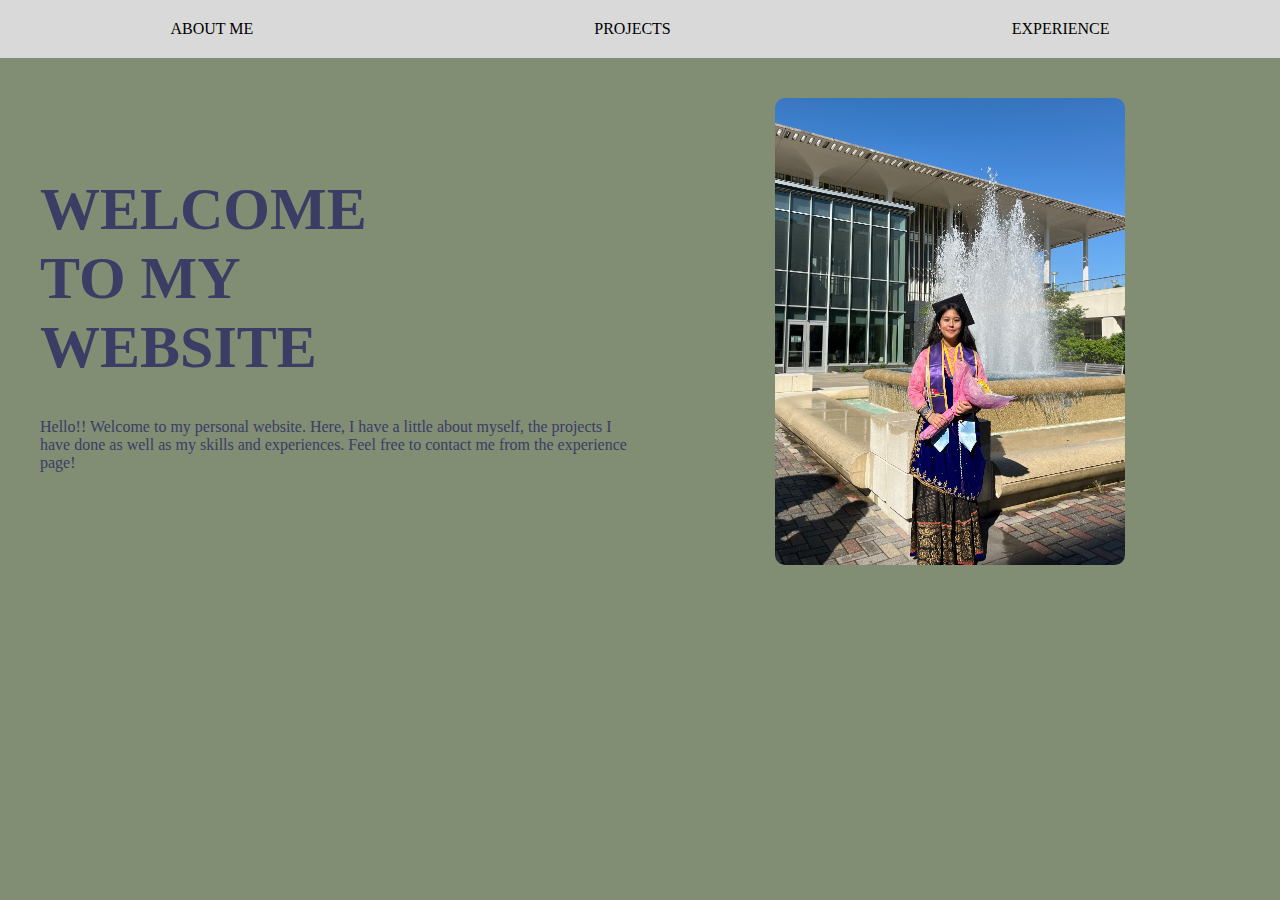
<file: index.html>
<!DOCTYPE html>
<html lang="en">
    <head>
        <title>Soyana Gurung</title>
        <link rel="stylesheet" href="index-styles.css">
        <link rel="icon" type="image/x-icon" href="/doraemon.png">
        <meta name ="viewport" content="width=device-width, initial-scale=1.0">
    </head>

    <!--Home Page-->
    <body>
       <header>
            <a href="AboutMe.html">ABOUT ME</a>
            <a href="Project.html">PROJECTS</a>
            <a href="Experience.html">EXPERIENCE</a>
        </header>

        <div id="index" class="home-section">
            <div class="text">
                <h1>WELCOME<br>TO MY<br>WEBSITE</h1>
                <p>Hello!! Welcome to my personal website. Here, I have a little about myself, the projects I have done as well as my skills and experiences. Feel free to contact me from the experience page!</p>
            </div>
            <div class="image">
                <img src="SoyanaGurung.jpg" alt="My Picture">
            </div>
        </div>
    </body>
</html>
</file>
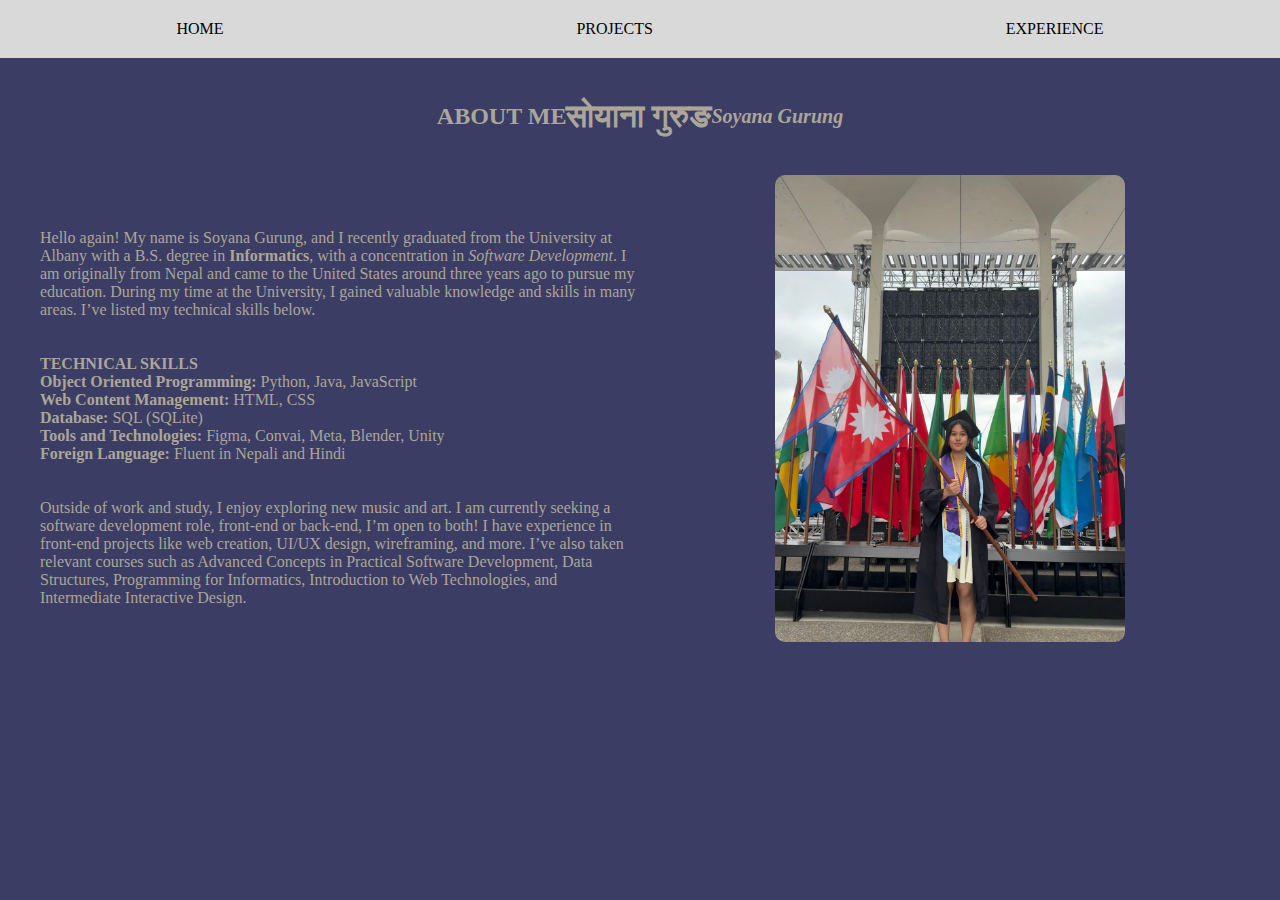
<file: AboutMe.html>
<!DOCTYPE html>
<html lang="en">
    <head>
        <title>About Me</title>
        <link rel="stylesheet" href="aboutme-styles.css">
        <link rel="icon" type="image/x-icon" href="/doraemon.png">
        <meta name ="viewport" content="width=device-width, initial-scale=1.0">
    </head>

    <body>
        <header>
            <a href="index.html">HOME</a>
            <a href="Project.html">PROJECTS</a>
            <a href="Experience.html">EXPERIENCE</a>
        </header>

        <div class="name-header">
            <span class="about-title">ABOUT ME</span>
            <span class="nepali-name">सोयाना गुरुङ</span>
            <span class="english-name">Soyana Gurung</span>
        </div>
            
        <div id="about-me" class="about-me-section">
            <div class="text">
                <p>Hello again! My name is Soyana Gurung, and I recently graduated from the University at Albany with a B.S. degree in <strong>Informatics</strong>, with a concentration in <i>Software Development</i>. I am originally from Nepal and came to the United States around three years ago to pursue my education. During my time at the University, I gained valuable knowledge and skills in many areas. I’ve listed my technical skills below.</p>
                <p><strong>TECHNICAL SKILLS</strong><br>
                <strong>Object Oriented Programming: </strong>Python, Java, JavaScript <br>
                <strong>Web Content Management: </strong>HTML, CSS<br> 
                <strong>Database:</strong> SQL (SQLite) <br>
                <strong>Tools and Technologies: </strong>Figma, Convai, Meta, Blender, Unity<br>
                <strong>Foreign Language: </strong>Fluent in Nepali and Hindi
                </p>
                <p>Outside of work and study, I enjoy exploring new music and art. I am currently seeking a software development role, front-end or back-end, I’m open to both! I have experience in front-end projects like web creation, UI/UX design, wireframing, and more. I’ve also taken relevant courses such as Advanced Concepts in Practical Software Development, Data Structures, Programming for Informatics, Introduction to Web Technologies, and Intermediate Interactive Design.</p>
            </div>
            <div class="image">
                <img src="SoyanaGurung1.jpg" alt="My Picture Again">
            </div>
        </div>
    </body>
</html>
</file>
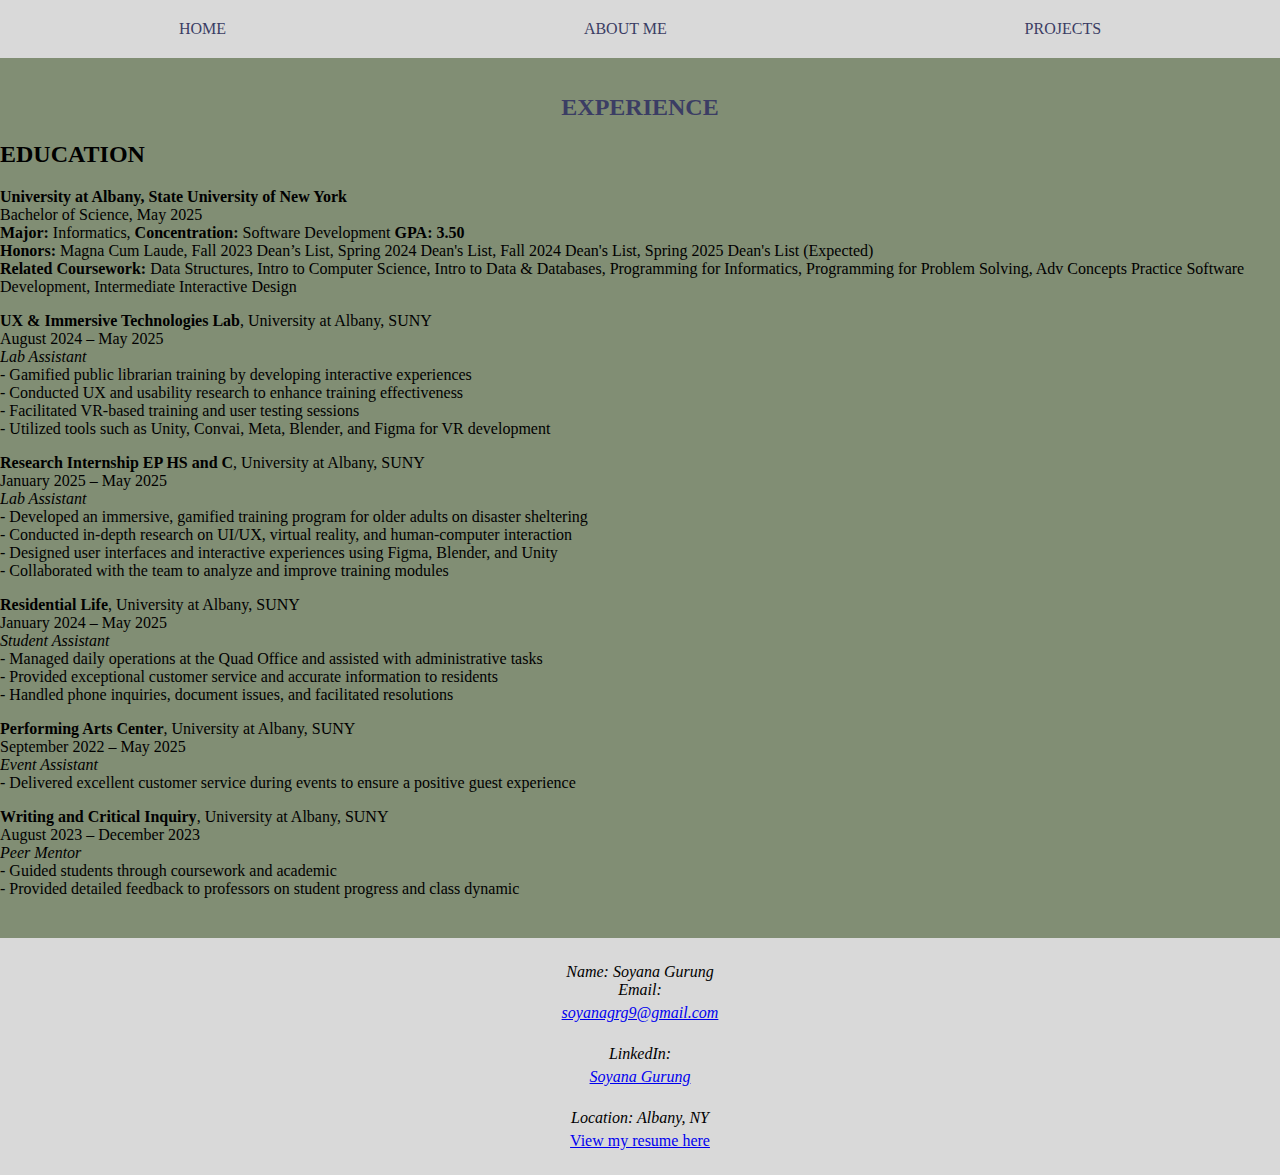
<file: Experience.html>
<!DOCTYPE html>
<html lang="en">
<head>
    <title>Experience</title>
    <link rel="stylesheet" href="experience-styles.css">
    <link rel="icon" type="image/x-icon" href="/doraemon.png">
    <meta name="viewport" content="width=device-width, initial-scale=1.0">
</head>

<body>
    <header>
        <a href="index.html">HOME</a>
        <a href="AboutMe.html">ABOUT ME</a>
        <a href="Project.html">PROJECTS</a>
    </header>

    <h1 class="h1">EXPERIENCE</h1>

    <main>
        <div id="education" class="my-education">
            <h2>EDUCATION</h2>
            <p>
                <strong>University at Albany, State University of New York</strong><br>
                Bachelor of Science, May 2025 <br>
                <strong>Major:</strong> Informatics, <strong>Concentration:</strong> Software Development <strong>GPA: 3.50</strong><br>
                <strong>Honors: </strong>Magna Cum Laude, Fall 2023 Dean’s List, Spring 2024 Dean's List, Fall 2024 Dean's List, Spring 2025 Dean's List (Expected)<br>
                <strong>Related Coursework: </strong>Data Structures, Intro to Computer Science, Intro to Data & Databases, Programming for Informatics, Programming for Problem Solving, Adv Concepts Practice Software Development, Intermediate Interactive Design
            </p>
        </div>

        <div id="work-experience" class="my-work-experience">
            <div id="relevant-work-experience" class="tech-work">
                <section id="ux-immersive">
                    <p>
                        <strong>UX & Immersive Technologies Lab</strong>, University at Albany, SUNY <br>
                        August 2024 – May 2025<br>
                        <i>Lab Assistant</i><br>
                        - Gamified public librarian training by developing interactive experiences<br>
                        - Conducted UX and usability research to enhance training effectiveness <br>
                        - Facilitated VR-based training and user testing sessions <br>
                        - Utilized tools such as Unity, Convai, Meta, Blender, and Figma for VR development
                    </p>
                </section>

                <section id="PRO-ACTIVE">
                    <p>
                        <strong>Research Internship EP HS and C</strong>, University at Albany, SUNY <br>
                        January 2025 – May 2025<br>
                        <i>Lab Assistant</i><br>
                        - Developed an immersive, gamified training program for older adults on disaster sheltering<br>
                        - Conducted in-depth research on UI/UX, virtual reality, and human-computer interaction<br>
                        - Designed user interfaces and interactive experiences using Figma, Blender, and Unity<br>
                        - Collaborated with the team to analyze and improve training modules
                    </p>
                </section>
            </div>

            <div id="professional-work-experience" class="non-tech-work">
                <section id="residential-life">
                    <p>
                        <strong>Residential Life</strong>, University at Albany, SUNY <br>
                        January 2024 – May 2025<br>
                        <i>Student Assistant</i><br>
                        - Managed daily operations at the Quad Office and assisted with administrative tasks<br>
                        - Provided exceptional customer service and accurate information to residents<br>
                        - Handled phone inquiries, document issues, and facilitated resolutions
                    </p>
                </section>

                <section id="pac">
                    <p>
                        <strong>Performing Arts Center</strong>, University at Albany, SUNY <br>
                        September 2022 – May 2025<br>
                        <i>Event Assistant</i><br>
                        - Delivered excellent customer service during events to ensure a positive guest experience
                    </p>
                </section>

                <section id="wci">
                    <p>
                        <strong>Writing and Critical Inquiry</strong>, University at Albany, SUNY <br>
                        August 2023 – December 2023<br>
                        <i>Peer Mentor</i><br>
                        - Guided students through coursework and academic<br>
                        - Provided detailed feedback to professors on student progress and class dynamic
                    </p>
                </section>
            </div>
        </div>
    </main>
    <footer>
        <div class="footer-content">
            <address>
                Name: Soyana Gurung<br>
                Email: <a href="mailto:soyanagrg9@gmail.com">soyanagrg9@gmail.com</a><br>
                LinkedIn: <a href="https://www.linkedin.com/in/soyana-gurung/">Soyana Gurung</a><br>
                Location: Albany, NY
            </address>        
            <a href="Soyana Gurung_Resume.pdf">View my resume here</a>
        </div>
    </footer>
</body>
</html>
</file>
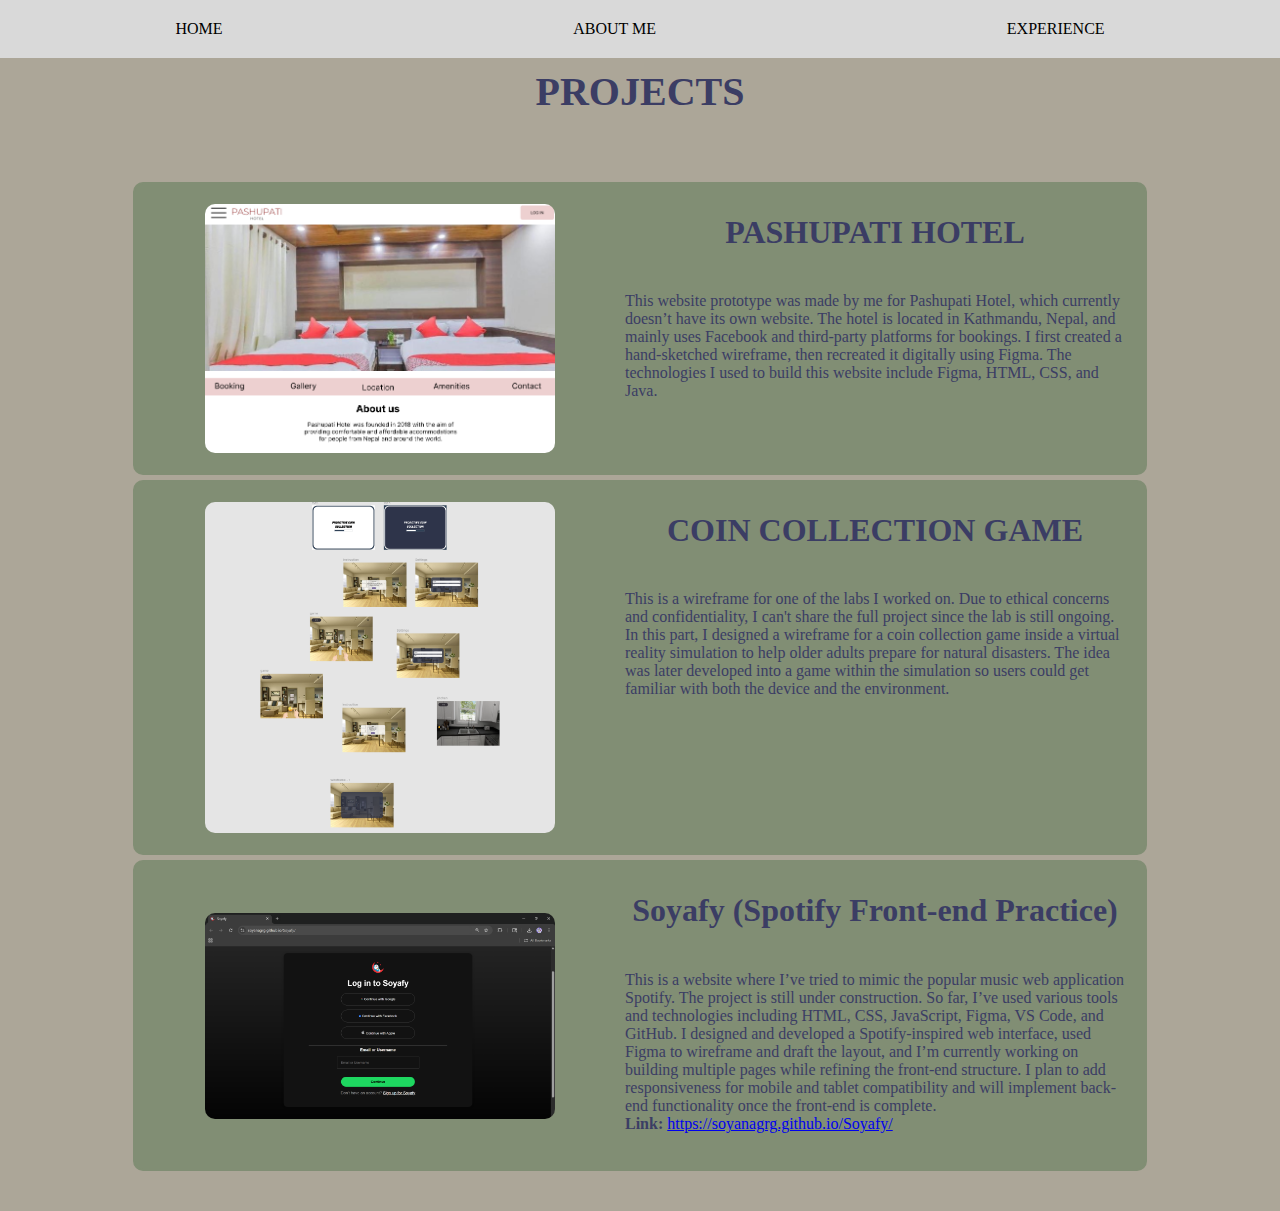
<file: Project.html>
<!DOCTYPE html>
<html lang="en">
    <head>
        <title>Projects</title>
        <link rel="stylesheet" href="project-styles.css">
        <link rel="icon" type="image/x-icon" href="/doraemon.png">
        <meta name="viewport" content="width=device-width, initial-scale=1.0">
    </head>

    <body>
        <header>
            <a href="index.html">HOME</a>
            <a href="AboutMe.html">ABOUT ME</a>
            <a href="Experience.html">EXPERIENCE</a>
        </header>

        <h1 style="font-size: 30pt;">PROJECTS</h1>

        <div id="project" class="projects">
            <div id="project1" class="Pashupati-Hotel">
                <div class="image">
                    <img src="project1.png" alt="Pashupati Hotel">
                </div>
                <div class="text">                
                    <h1>PASHUPATI HOTEL</h1>
                    <p>This website prototype was made by me for Pashupati Hotel, which currently doesn’t have its own website. The hotel is located in Kathmandu, Nepal, and mainly uses Facebook and third-party platforms for bookings. I first created a hand-sketched wireframe, then recreated it digitally using Figma. The technologies I used to build this website include Figma, HTML, CSS, and Java.</p>
                </div>
            </div>

            <div id="project2" class="Coin-Collection">
                <div class="image">
                    <img src="project2.png" alt="Coin Collection">
                </div>
                <div class="text">                
                    <h1>COIN COLLECTION GAME</h1>
                    <p>This is a wireframe for one of the labs I worked on. Due to ethical concerns and confidentiality, I can't share the full project since the lab is still ongoing. In this part, I designed a wireframe for a coin collection game inside a virtual reality simulation to help older adults prepare for natural disasters. The idea was later developed into a game within the simulation so users could get familiar with both the device and the environment.</p>
                </div>
            </div>

            <div id="project3" class="Soyafy">
                <div class="image">
                    <img src="project3.png" alt="Soyafy">
                </div>
                <div class="text">
                    <h1>Soyafy (Spotify Front-end Practice)</h1>
                    <p>This is a website where I’ve tried to mimic the popular music web application Spotify. The project is still under construction. So far, I’ve used various tools and technologies including HTML, CSS, JavaScript, Figma, VS Code, and GitHub. I designed and developed a Spotify-inspired web interface, used Figma to wireframe and draft the layout, and I’m currently working on building multiple pages while refining the front-end structure. I plan to add responsiveness for mobile and tablet compatibility and will implement back-end functionality once the front-end is complete. <br>
                    <strong>Link: </strong> <a href="https://soyanagrg.github.io/Soyafy/">https://soyanagrg.github.io/Soyafy/</a></p>
                </div>
            </div>
        </div>
    </body>
</html>
</file>
<file: index-styles.css>
html {
    font-family: 'Times New Roman', Times, serif;
    scroll-behavior: smooth;
}

body {
    margin: 0;
    background-color: #818E74; 
    font-family: 'Times New Roman', Times, serif;
}

header {
    background-color: #D9D9D9;
    display: flex;
    justify-content: space-around;
    align-items: center;
    position: sticky;
    top: 0;
    z-index: 1000;
    padding: 10px 0;
}

header a {
    background-color: transparent;
    border: none;
    font-family: 'Times New Roman', Times, serif;
    font-size: 1em;
    text-decoration: none;
    color: black;
    padding: 10px 20px;
    cursor: pointer;
    transition: 0.3s;
}

header a:hover {
    text-decoration: underline;
    color: #3B3D64;
}

.home-section {
    display: flex;
    flex-wrap: wrap;
    padding: 40px;
    align-items: center;
    justify-content: center;
}

.text {
    flex: 1 1 300px;
    max-width: 600px;
    color: #3B3D64;
    padding-right: 20px;
}

.text h1 {
    color: #3B3D64;
    font-size: 60px;
    margin: 0;
}

.text p {
    padding-top: 20px;
}

.image {
    flex: 1 1 250px;
    display: flex;
    justify-content: center;
    align-items: center;
}

.image img {
    width: 100%;
    max-width: 350px;
    height: auto;
    border-radius: 10px;
}

@media (max-width: 768px) {
    .home-section {
        flex-direction: column;
        text-align: center;
    }

    .text {
        padding-right: 0;
    }

    .text h1 {
        font-size: 48px;
    }
}
</file>
<file: aboutme-styles.css>
html {
    font-family: 'Times New Roman', Times, serif;
    scroll-behavior: smooth;
}

body {
    margin: 0;
    background-color: #3B3D64; 
    font-family: 'Times New Roman', Times, serif;
}

header {
    background-color: #D9D9D9;
    display: flex;
    justify-content: space-around;
    align-items: center;
    position: sticky;
    top: 0;
    z-index: 1000;
    padding: 10px 0;
}

header a {
    background-color: transparent;
    border: none;
    font-family: 'Times New Roman', Times, serif;
    font-size: 1em;
    text-decoration: none;
    color: black;
    padding: 10px 20px;
    cursor: pointer;
    transition: 0.3s;
}

header a:hover {
    text-decoration: underline;
    color: #ACA698;
}

.name-header {
    display: flex;
    align-items: center;    
    justify-content: center; 
    text-align: center;
    color: #ACA698;
    font-size: 28px;
    font-weight: bold;
    margin-top: 40px;
}

.about-title {
    font-size: 24px;
    text-transform: uppercase;
}

.nepali-name {
    font-size: 32px;
}

.english-name {
    font-size: 20px;
    font-style: italic;
}

.about-me-section {
    display: flex;
    flex-wrap: wrap;
    padding: 40px;
    align-items: center;
    justify-content: center;
}

.text {
    flex: 1 1 300px;
    max-width: 600px;
    color: #ACA698;
    padding-right: 20px;
}

.text h1 {
    color: #ACA698;
    font-size: 60px;
    margin: 0;
}

.text p {
    padding-top: 20px;
}

.image {
    flex: 1 1 250px;
    display: flex;
    justify-content: center;
    align-items: center;
}

.image img {
    width: 100%;
    max-width: 350px;
    height: auto;
    border-radius: 10px;
}

@media (max-width: 768px) {
    .home-section {
        flex-direction: column;
        text-align: center;
    }

    .text {
        padding-right: 0;
    }

    .text h1 {
        font-size: 48px;
    }
}
</file>
<file: experience-styles.css>
html {
    font-family: 'Times New Roman', Times, serif;
    scroll-behavior: smooth;
}

body {
    margin: 0;
    background-color: #818E74;
    font-family: 'Times New Roman', Times, serif;
}

header {
    background-color: #D9D9D9;
    display: flex;
    justify-content: space-around;
    align-items: center;
    position: sticky;
    top: 0;
    z-index: 1000;
    padding: 10px 0;
}

header a {
    background-color: transparent;
    border: none;
    font-family: 'Times New Roman', Times, serif;
    font-size: 1em;
    text-decoration: none;
    color: #3B3D64;
    padding: 10px 20px;
    cursor: pointer;
    transition: 0.3s;
}

header a:hover {
    text-decoration: underline;
    color: #ACA698;
}

.h1 {
    font-size: 24px;
    text-transform: uppercase;
    text-align: center;
    padding-top: 20px;
    color: #3B3D64;
}

footer {
    margin-top: 40px;
    padding: 20px 0;
    background-color: #D9D9D9; 
    text-align: center;
}

.footer-content address, .footer-content a {
    display: block;
    margin: 5px 0;
}

@media (max-width: 768px) {
    .home-section {
        flex-direction: column;
        text-align: center;
    }

    .text {
        padding-right: 0;
    }

    .h1 {
        font-size: 20px;
    }
}
</file>
<file: project-styles.css>
html {
    font-family: 'Times New Roman', Times, serif;
    scroll-behavior: smooth;
}

body {
    margin: 0;
    background-color: #ACA698;
    font-family: 'Times New Roman', Times, serif;
}

header {
    background-color: #D9D9D9;
    display: flex;
    justify-content: space-around;
    align-items: center;
    position: sticky;
    top: 0;
    z-index: 1000;
    padding: 10px 0;
}

header a {
    background-color: transparent;
    border: none;
    font-family: 'Times New Roman', Times, serif;
    font-size: 1em;
    text-decoration: none;
    color: black;
    padding: 10px 20px;
    cursor: pointer;
    transition: 0.3s;
}

header a:hover {
    text-decoration: underline;
    color: #3B3D64;
}

.projects {
    display: flex;
    flex-wrap: wrap;
    padding: 40px;
    align-items: center;
    justify-content: center;
}

.Pashupati-Hotel {
    display: flex;
    flex-wrap: wrap;
    gap: 20px;
    border: 2px solid #818E74;
    padding: 20px;
    border-radius: 10px;
    background-color: #818E74;
}

.Coin-Collection {
    display: flex;
    flex-wrap: wrap;
    gap: 20px;
    border: 2px solid #818E74;
    padding: 20px;
    border-radius: 10px;
    background-color: #818E74;
    margin-top: 5px;
}

.Soyafy {
    display: flex;
    flex-wrap: wrap;
    gap: 20px;
    border: 2px solid #818E74;
    padding: 20px;
    border-radius: 10px;
    background-color: #818E74;
    margin-top: 5px;
}

.text {
    flex: 1 1 300px;
    max-width: 600px;
    color: #3B3D64;
}

h1 {
    color: #3B3D64;
    margin-top: 10px;
    text-align: center;
}

.text p {
    padding-top: 20px;
}

.image {
    flex: 1 1 250px;
    display: flex;
    justify-content: center;
    align-items: center;
}

.image img {
    width: 100%;
    max-width: 350px;
    height: auto;
    border-radius: 10px;
}

@media (max-width: 768px) {
    .Pashupati-Hotel {
        flex-direction: column;
        text-align: center;
    }

    .text {
        padding-right: 0;
    }

    .text h1 {
        font-size: 48px;
    }
}
</file>
